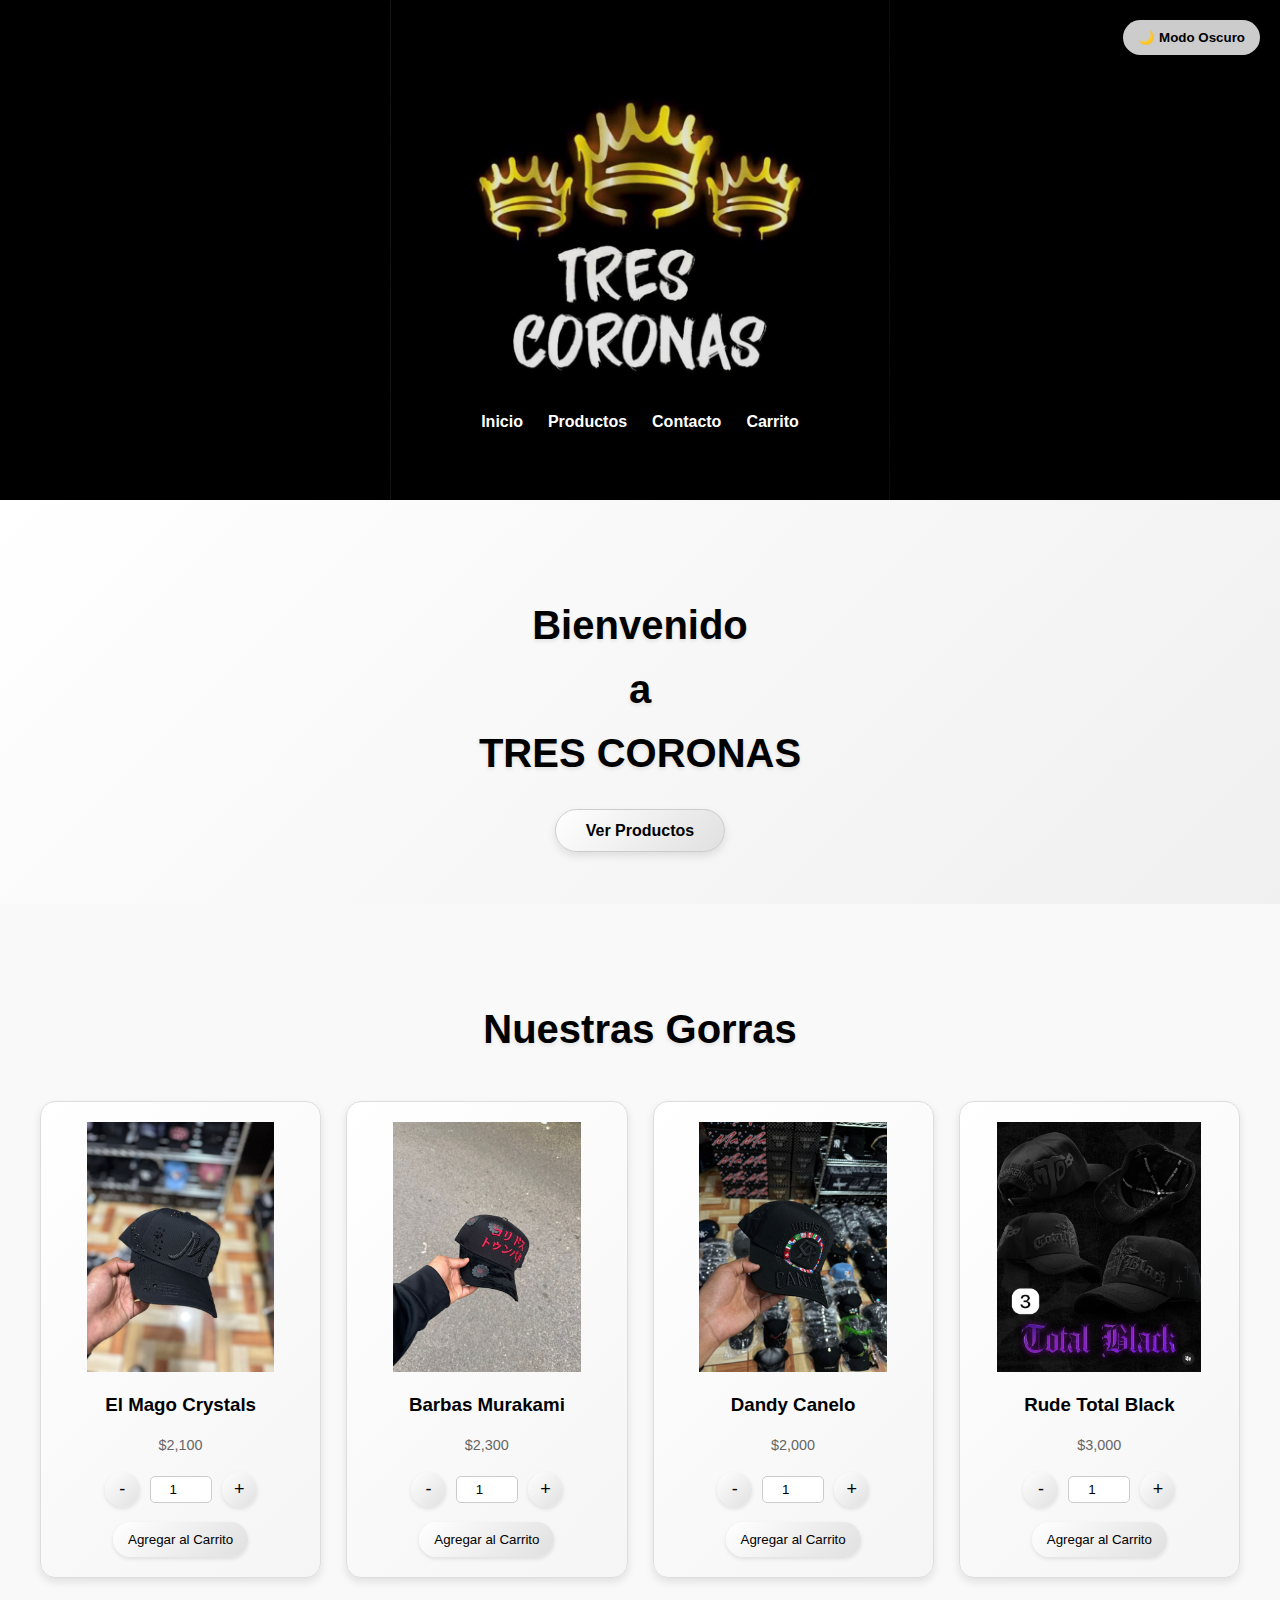
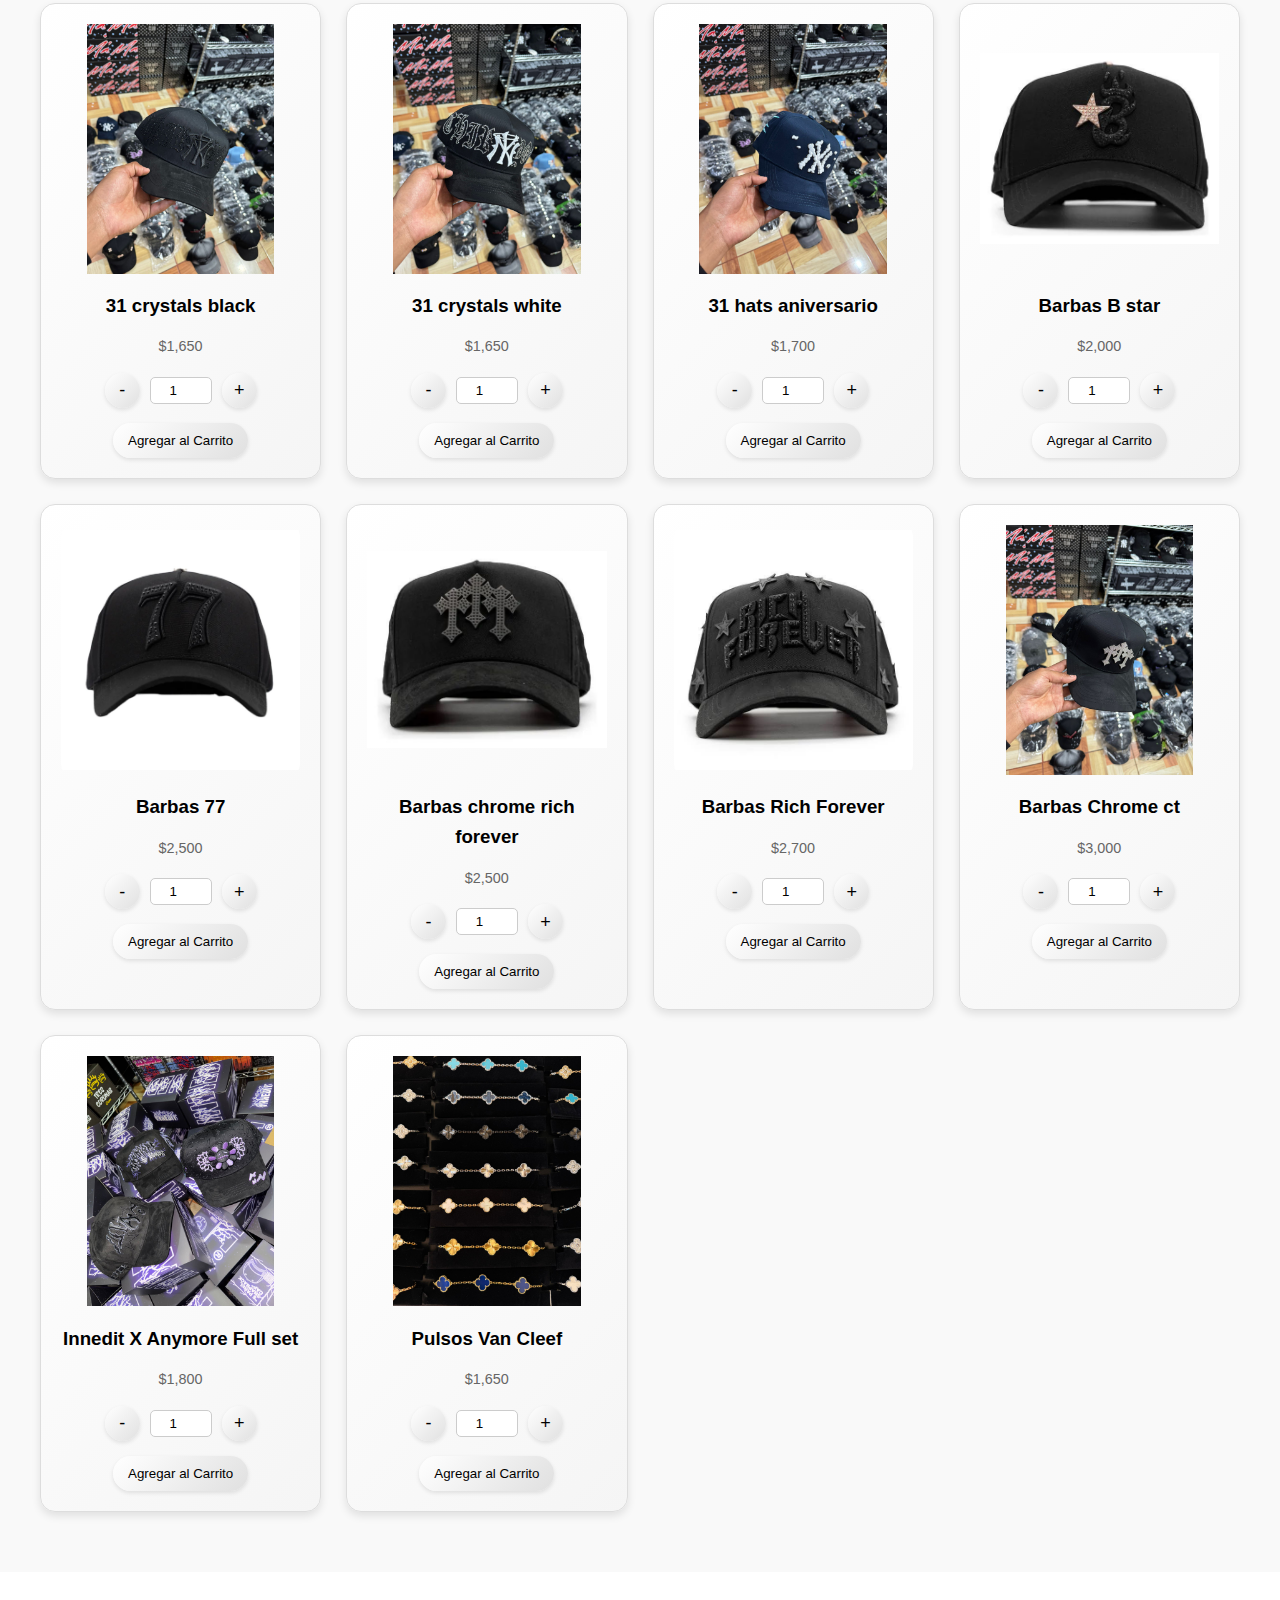
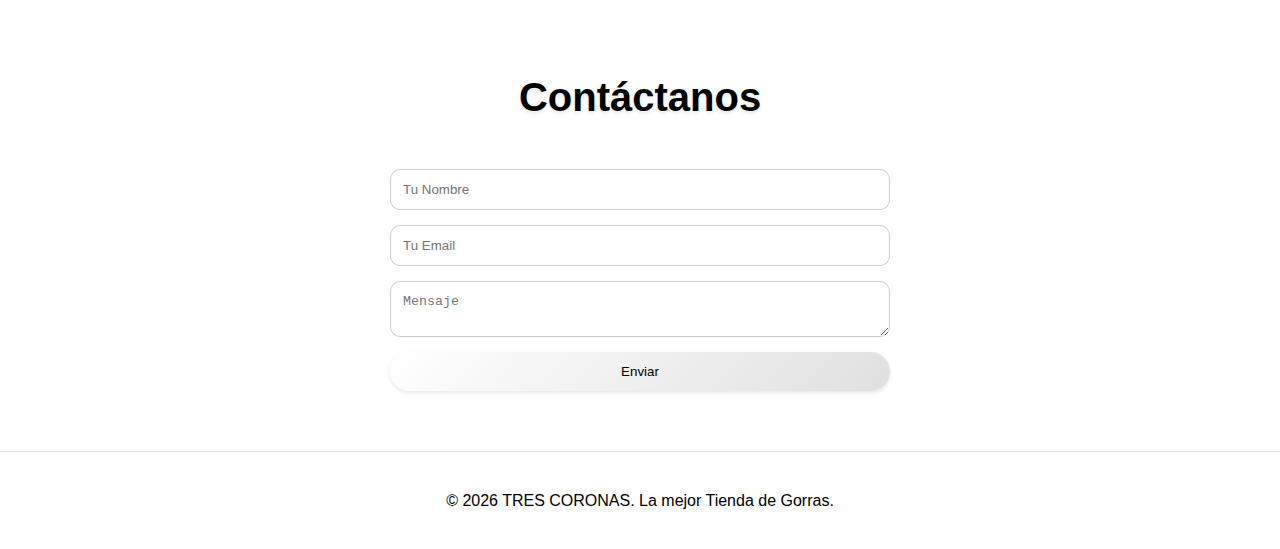
<file: index.html>
<!DOCTYPE html>
<html lang="es">
<head>
    <meta charset="UTF-8">
    <meta name="viewport" content="width=device-width, initial-scale=1.0">
    <title>TRES CORONAS - Tienda de Gorras</title>
    <link rel="stylesheet" href="estilos.css">
    <link href="https://fonts.googleapis.com/css2?family=Oswald:wght@400;700&display=swap" rel="stylesheet">
</head>
<body>

    <!-- HEADER CON IMAGEN -->
    <header class="header-hero">
        <nav class="menu menu-hero">
            <ul>
                <li><a href="#inicio">Inicio</a></li>
                <li><a href="#productos">Productos</a></li>
                <li><a href="#contacto">Contacto</a></li>
                <li><a href="carrito.html">Carrito</a></li>
            </ul>
        </nav>
        <!-- Toggle para cambiar tema -->
        <button id="theme-toggle" class="theme-toggle">🌙 Modo Oscuro</button>
    </header>

    <main>
        <section id="inicio" class="hero">
            <h2>Bienvenido<br>a<br>TRES CORONAS</h2>
            <a href="#productos" class="btn">Ver Productos</a>
        </section>

        <section id="productos" class="productos">
            <h2>Nuestras Gorras</h2>
            <div class="grid">
                <!-- Productos aquí (igual que antes) -->
                <div class="producto" data-nombre="El Mago Crystals" data-precio="2100">
                    <a href="Mago.html" class="ver-producto">
                    <img src="Mago.jpeg" alt="El Mago Crystals">
                    </a>
                    <h3>El Mago Crystals</h3>
                    <p>$2,100</p>
                    <div class="cantidad-selector">
                        <button class="btn-cantidad disminuir">-</button>
                        <input type="number" class="cantidad-input" value="1" min="1">
                        <button class="btn-cantidad aumentar">+</button>
                    </div>
                    <button class="agregar-carrito">Agregar al Carrito</button>
                </div>
                <div class="producto" data-nombre="Barbas Murakami" data-precio="2300">
                    <a href="Murakami.html" class="ver-producto">
                    <img src="Barbas Murakami.jpeg" alt="Barbas Murakami">
                    </a>
                    <h3>Barbas Murakami</h3>
                    <p>$2,300</p>
                    <div class="cantidad-selector">
                        <button class="btn-cantidad disminuir">-</button>
                        <input type="number" class="cantidad-input" value="1" min="1">
                        <button class="btn-cantidad aumentar">+</button>
                    </div>
                    <button class="agregar-carrito">Agregar al Carrito</button>
                </div>
                <div class="producto" data-nombre="Dandy Canelo" data-precio="2000">
                    <a href="Canelo.html" class="ver-producto">
                    <img src="Dandy Canelo.jpeg" alt="Dandy Canelo">
                    </a>
                    <h3>Dandy Canelo</h3>
                    <p>$2,000</p>
                    <div class="cantidad-selector">
                        <button class="btn-cantidad disminuir">-</button>
                        <input type="number" class="cantidad-input" value="1" min="1">
                        <button class="btn-cantidad aumentar">+</button>
                    </div>
                    <button class="agregar-carrito">Agregar al Carrito</button>
                </div>
                <div class="producto" data-nombre="Rude Total Black" data-precio="3000">
                    <a href="Black.html" class="ver-producto">
                    <img src="Rude total black.jpeg" alt="Rude Total Black">
                    </a>
                    <h3>Rude Total Black</h3>
                    <p>$3,000</p>
                    <div class="cantidad-selector">
                        <button class="btn-cantidad disminuir">-</button>
                        <input type="number" class="cantidad-input" value="1" min="1">
                        <button class="btn-cantidad aumentar">+</button>
                    </div>
                    <button class="agregar-carrito">Agregar al Carrito</button>
                </div>
                <div class="producto" data-nombre="31 crystals black" data-precio="1650">
                    <a href="crystals.html" class="ver-producto">
                    <img src="31 crystals black.jpeg" alt="31 crystals black">
                    </a>
                    <h3>31 crystals black</h3>
                    <p>$1,650</p>
                    <div class="cantidad-selector">
                        <button class="btn-cantidad disminuir">-</button>
                        <input type="number" class="cantidad-input" value="1" min="1">
                        <button class="btn-cantidad aumentar">+</button>
                    </div>
                    <button class="agregar-carrito">Agregar al Carrito</button>
                </div>
                <div class="producto" data-nombre="31 crystals white" data-precio="1650">
                    <a href="white.html" class="ver-producto">
                    <img src="31 crystals white.jpeg" alt="31 crystals white">
                    </a>
                    <h3>31 crystals white</h3>
                    <p>$1,650</p>
                    <div class="cantidad-selector">
                        <button class="btn-cantidad disminuir">-</button>
                        <input type="number" class="cantidad-input" value="1" min="1">
                        <button class="btn-cantidad aumentar">+</button>
                    </div>
                    <button class="agregar-carrito">Agregar al Carrito</button>
                </div>
                <div class="producto" data-nombre="31 hats aniversario" data-precio="1700">
                    <a href="aniversario.html" class="ver-producto">
                    <img src="31 hats aniversario.jpeg" alt="31 hats aniversario">
                    </a>
                    <h3>31 hats aniversario</h3>
                    <p>$1,700</p>
                    <div class="cantidad-selector">
                        <button class="btn-cantidad disminuir">-</button>
                        <input type="number" class="cantidad-input" value="1" min="1">
                        <button class="btn-cantidad aumentar">+</button>
                    </div>
                    <button class="agregar-carrito">Agregar al Carrito</button>
                </div>
                <div class="producto" data-nombre="Barbas B star" data-precio="2000">
                    <a href="star.html" class="ver-producto">
                    <img src="Barbas B star.jpeg" alt="Barbas B star">
                    </a>
                    <h3>Barbas B star</h3>
                    <p>$2,000</p>
                    <div class="cantidad-selector">
                        <button class="btn-cantidad disminuir">-</button>
                        <input type="number" class="cantidad-input" value="1" min="1">
                        <button class="btn-cantidad aumentar">+</button>
                    </div>
                    <button class="agregar-carrito">Agregar al Carrito</button>
                </div>
                <div class="producto" data-nombre="Barbas 77" data-precio="2500">
                    <a href="77.html" class="ver-producto">
                    <img src="Barbas 77.jpeg" alt="Barbas 77">
                    </a>
                    <h3>Barbas 77</h3>
                    <p>$2,500</p>
                    <div class="cantidad-selector">
                        <button class="btn-cantidad disminuir">-</button>
                        <input type="number" class="cantidad-input" value="1" min="1">
                        <button class="btn-cantidad aumentar">+</button>
                    </div>
                    <button class="agregar-carrito">Agregar al Carrito</button>
                </div>
                <div class="producto" data-nombre="Barbas chrome rich forever" data-precio="2500">
                    <a href="chrome.html" class="ver-producto">
                    <img src="Barbas chrome rich forever.jpeg" alt="Barbas chrome rich forever">
                    </a>
                    <h3>Barbas chrome rich forever</h3>
                    <p>$2,500</p>
                    <div class="cantidad-selector">
                        <button class="btn-cantidad disminuir">-</button>
                        <input type="number" class="cantidad-input" value="1" min="1">
                        <button class="btn-cantidad aumentar">+</button>
                    </div>
                    <button class="agregar-carrito">Agregar al Carrito</button>
                </div>
                <div class="producto" data-nombre="Barbas Rich Forever" data-precio="2700">
                    <a href="forever.html" class="ver-producto">
                    <img src="Barbas Rich Forever.jpeg" alt="Barbas Rich Forever">
                    </a>
                    <h3>Barbas Rich Forever</h3>
                    <p>$2,700</p>
                    <div class="cantidad-selector">
                        <button class="btn-cantidad disminuir">-</button>
                        <input type="number" class="cantidad-input" value="1" min="1">
                        <button class="btn-cantidad aumentar">+</button>
                    </div>
                    <button class="agregar-carrito">Agregar al Carrito</button>
                </div>
                <div class="producto" data-nombre="Barbas Chrome ct" data-precio="3000">
                    <a href="ct.html" class="ver-producto">
                    <img src="Chrome ct.jpeg" alt="Barbas Chrome ct">
                    </a>
                    <h3>Barbas Chrome ct</h3>
                    <p>$3,000</p>
                    <div class="cantidad-selector">
                        <button class="btn-cantidad disminuir">-</button>
                        <input type="number" class="cantidad-input" value="1" min="1">
                        <button class="btn-cantidad aumentar">+</button>
                    </div>
                    <button class="agregar-carrito">Agregar al Carrito</button>
                </div>
                <div class="producto" data-nombre="Innedit X Anymore" data-precio="1800">
                    <a href="anymore.html" class="ver-producto">
                    <img src="Innedit X Anymore.jpeg" alt="Innedit X Anymore">
                    </a>
                    <h3>Innedit X Anymore Full set</h3>
                    <p>$1,800</p>
                    <div class="cantidad-selector">
                        <button class="btn-cantidad disminuir">-</button>
                        <input type="number" class="cantidad-input" value="1" min="1">
                        <button class="btn-cantidad aumentar">+</button>
                    </div>
                    <button class="agregar-carrito">Agregar al Carrito</button>
                </div>
                <div class="producto" data-nombre="Pulsos Van cleef" data-precio="1650">
                    <a href="cleef.html" class="ver-producto">
                    <img src="Pulsos Van cleef.jpeg" alt="Pulsos Van cleef">
                    </a>
                    <h3>Pulsos Van Cleef</h3>
                    <p>$1,650</p>
                    <div class="cantidad-selector">
                        <button class="btn-cantidad disminuir">-</button>
                        <input type="number" class="cantidad-input" value="1" min="1">
                        <button class="btn-cantidad aumentar">+</button>
                    </div>
                    <button class="agregar-carrito">Agregar al Carrito</button>
                </div>
            </div>
        </section>

        <section id="contacto" class="contacto">
            <h2>Contáctanos</h2>
            <form>
                <input type="text" placeholder="Tu Nombre" required>
                <input type="email" placeholder="Tu Email" required>
                <textarea placeholder="Mensaje"></textarea>
                <button type="submit">Enviar</button>
            </form>
        </section>
    </main>

    <footer>
        <p>&copy; 2026 TRES CORONAS. La mejor Tienda de Gorras.</p>
    </footer>

    <script>
let carrito = [];

// CARGAR CARRITO Y TEMA GUARDADO
window.addEventListener("load", () => {
    const guardado = localStorage.getItem("carrito");
    if (guardado) carrito = JSON.parse(guardado);
    
    // Cargar tema guardado
    const savedTheme = localStorage.getItem('theme');
    if (savedTheme === 'dark') {
        document.body.classList.add('dark-theme');
        document.getElementById('theme-toggle').textContent = '☀️ Modo Claro';
    }
});

// FUNCIONES PARA MANEJAR CANTIDAD
function disminuirCantidad(e) {
    const input = e.target.parentElement.querySelector('.cantidad-input');
    let cantidad = parseInt(input.value);
    if (cantidad > 1) {
        input.value = cantidad - 1;
    }
}

function aumentarCantidad(e) {
    const input = e.target.parentElement.querySelector('.cantidad-input');
    let cantidad = parseInt(input.value);
    input.value = cantidad + 1;
}

// AGREGAR AL CARRITO
function agregarAlCarrito(e) {
    const producto = e.target.parentElement;
    const nombre = producto.dataset.nombre;
    const precio = parseFloat(producto.dataset.precio);
    const imagen = producto.querySelector("img").src;
    const cantidad = parseInt(producto.querySelector('.cantidad-input').value);
    
    // Agregar al carrito
    const existe = carrito.find(item => item.nombre === nombre);
    if (existe) {
        existe.cantidad += cantidad;
    } else {
        carrito.push({ nombre, precio, imagen, cantidad });
    }
    
    localStorage.setItem("carrito", JSON.stringify(carrito));
    alert(`Producto agregado al carrito: ${cantidad} unidad(es) 🛒`);
}

document.querySelectorAll(".agregar-carrito").forEach(btn => btn.addEventListener("click", agregarAlCarrito));

// Event listeners para botones de cantidad
document.querySelectorAll('.disminuir').forEach(btn => btn.addEventListener('click', disminuirCantidad));
document.querySelectorAll('.aumentar').forEach(btn => btn.addEventListener('click', aumentarCantidad));

// Toggle de tema
document.getElementById('theme-toggle').addEventListener('click', () => {
    document.body.classList.toggle('dark-theme');
    const isDark = document.body.classList.contains('dark-theme');
    document.getElementById('theme-toggle').textContent = isDark ? '☀️ Modo Claro' : '🌙 Modo Oscuro';
    localStorage.setItem('theme', isDark ? 'dark' : 'light');
});
</script>

<script>
document.querySelectorAll(".ver-producto").forEach(link => {
    link.addEventListener("click", e => {
        const producto = e.target.closest(".producto");

        const data = {
            nombre: producto.dataset.nombre,
            precio: producto.dataset.precio,
            imagen: producto.querySelector("img").src
        };

        localStorage.setItem("productoSeleccionado", JSON.stringify(data));
    });
});
</script>

</body>
</html>
</file>
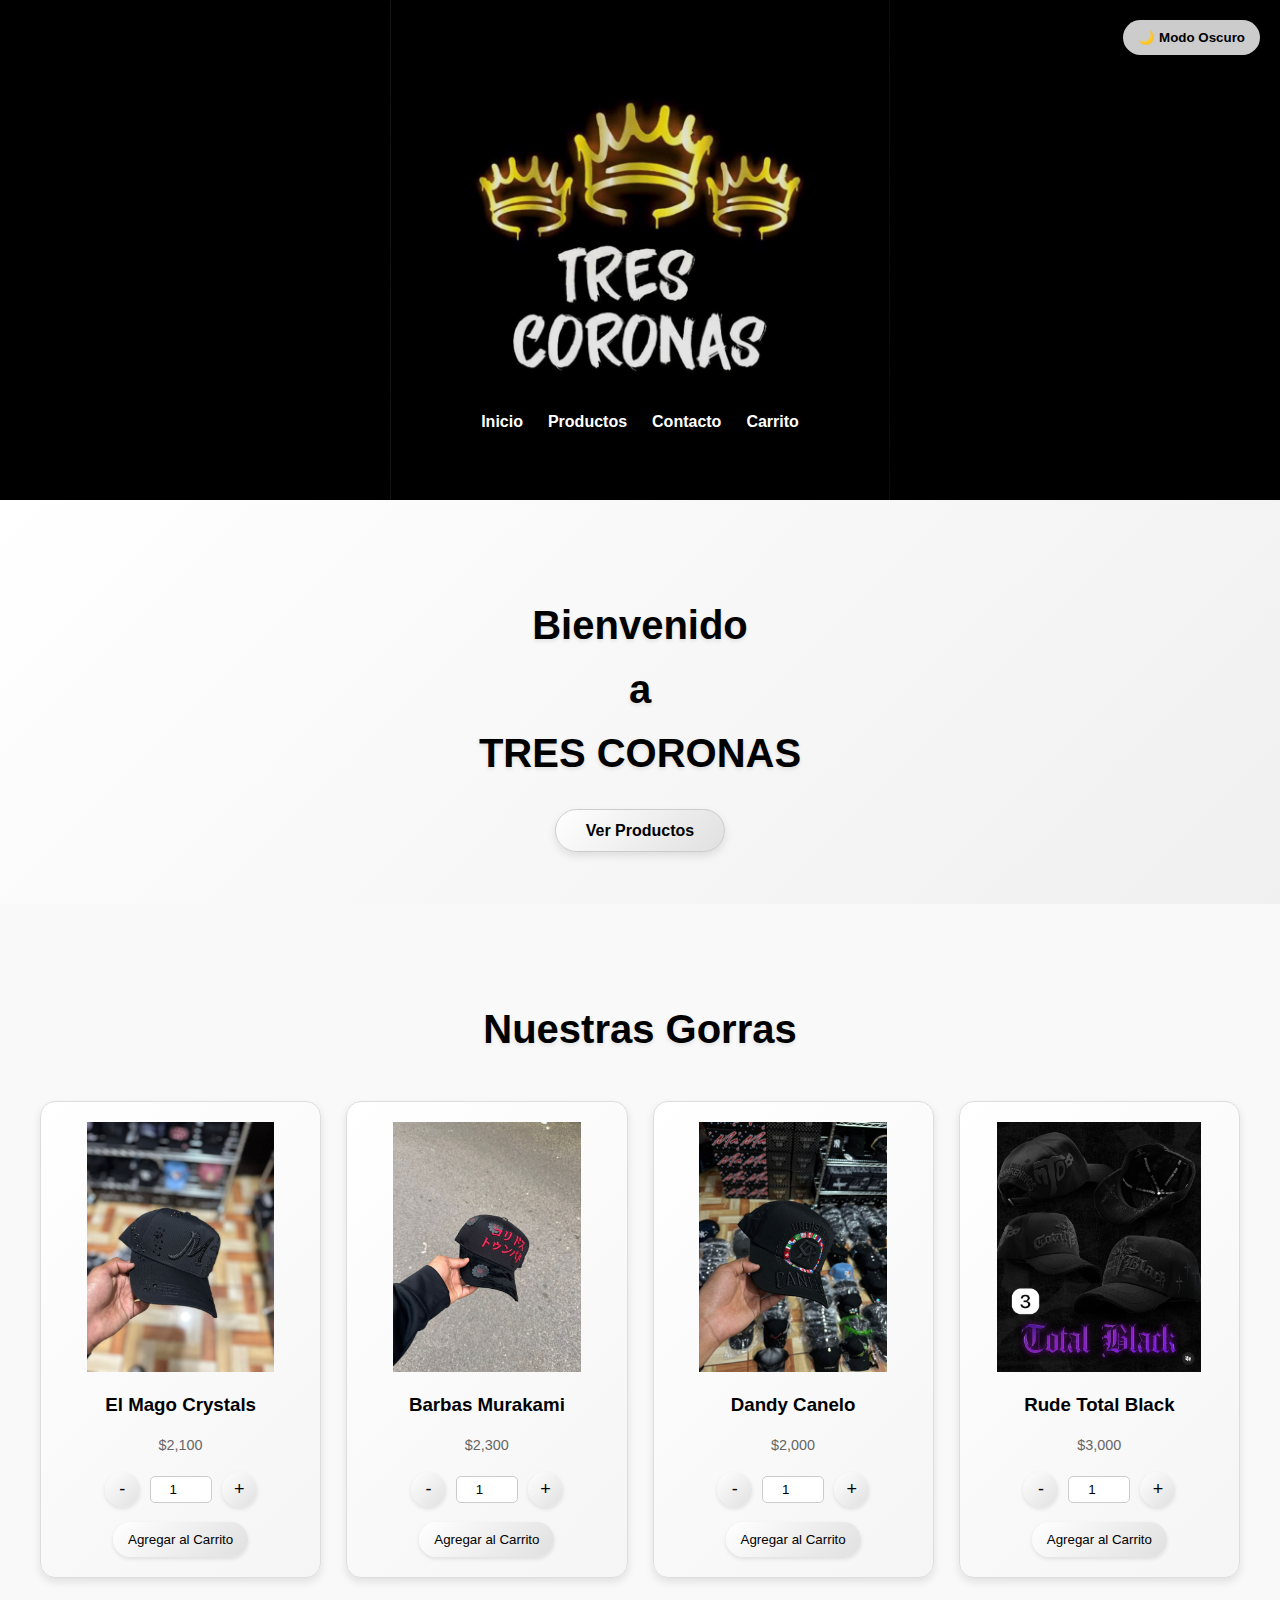
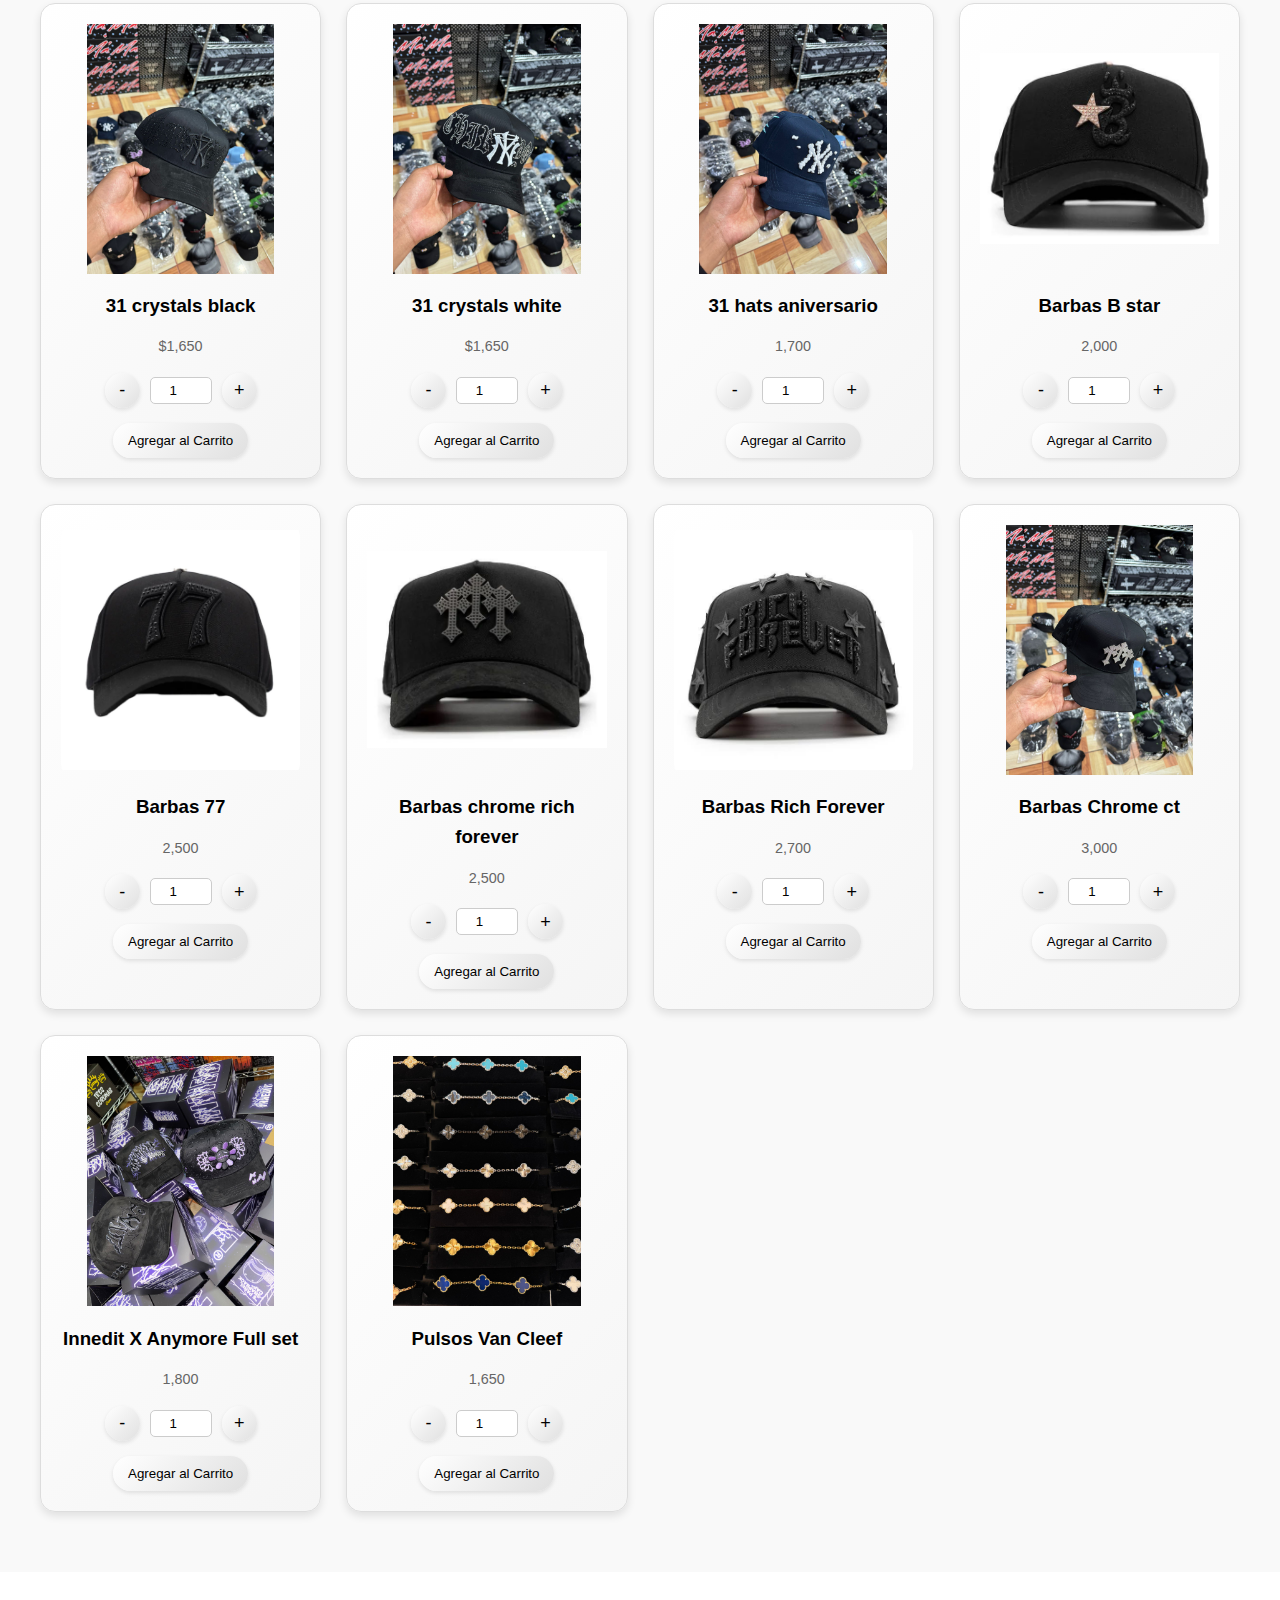
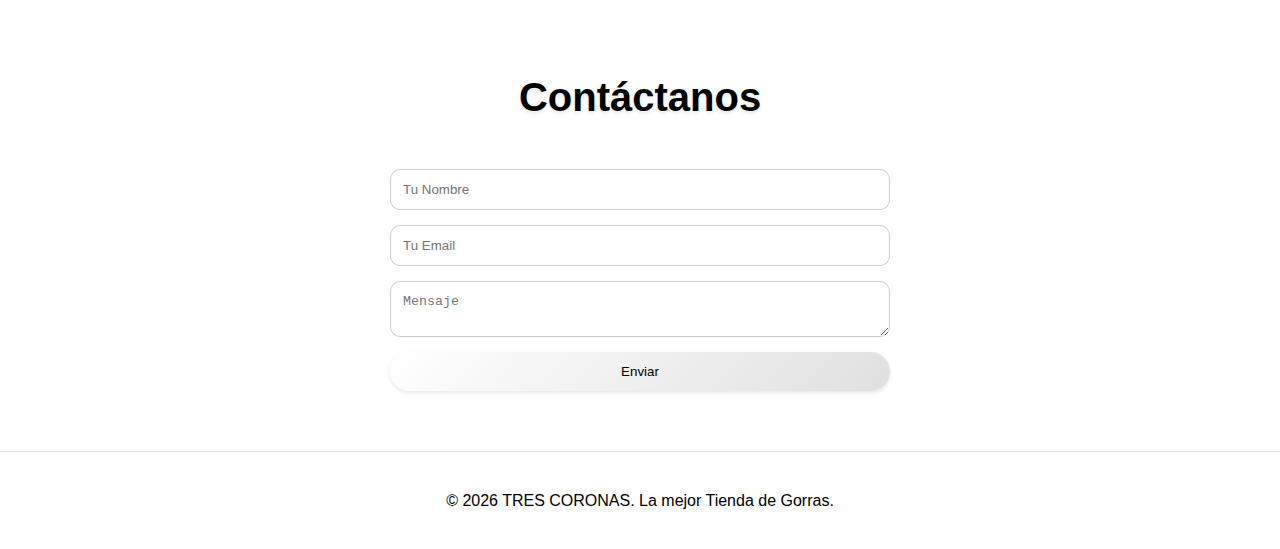
<file: Intento de venta/index.html>
<!DOCTYPE html>
<html lang="es">
<head>
    <meta charset="UTF-8">
    <meta name="viewport" content="width=device-width, initial-scale=1.0">
    <title>TRES CORONAS - Tienda de Gorras</title>
    <link rel="stylesheet" href="estilos.css">
    <link href="https://fonts.googleapis.com/css2?family=Oswald:wght@400;700&display=swap" rel="stylesheet">
</head>
<body>

    <!-- HEADER CON IMAGEN -->
    <header class="header-hero">
        <nav class="menu menu-hero">
            <ul>
                <li><a href="#inicio">Inicio</a></li>
                <li><a href="#productos">Productos</a></li>
                <li><a href="#contacto">Contacto</a></li>
                <li><a href="carrito.html">Carrito</a></li>
            </ul>
        </nav>
        <!-- Toggle para cambiar tema -->
        <button id="theme-toggle" class="theme-toggle">🌙 Modo Oscuro</button>
    </header>

    <main>
        <section id="inicio" class="hero">
            <h2>Bienvenido<br>a<br>TRES CORONAS</h2>
            <a href="#productos" class="btn">Ver Productos</a>
        </section>

        <section id="productos" class="productos">
            <h2>Nuestras Gorras</h2>
            <div class="grid">
                <!-- Productos aquí (igual que antes) -->
                <div class="producto" data-nombre="El Mago Crystals" data-precio="2100">
                    <a href="Mago.html" class="ver-producto">
                    <img src="Mago.jpeg" alt="El Mago Crystals">
                    </a>
                    <h3>El Mago Crystals</h3>
                    <p>$2,100</p>
                    <div class="cantidad-selector">
                        <button class="btn-cantidad disminuir">-</button>
                        <input type="number" class="cantidad-input" value="1" min="1">
                        <button class="btn-cantidad aumentar">+</button>
                    </div>
                    <button class="agregar-carrito">Agregar al Carrito</button>
                </div>
                <div class="producto" data-nombre="Barbas Murakami" data-precio="2300">
                    <a href="Murakami.html" class="ver-producto">
                    <img src="Barbas Murakami.jpeg" alt="Barbas Murakami">
                    </a>
                    <h3>Barbas Murakami</h3>
                    <p>$2,300</p>
                    <div class="cantidad-selector">
                        <button class="btn-cantidad disminuir">-</button>
                        <input type="number" class="cantidad-input" value="1" min="1">
                        <button class="btn-cantidad aumentar">+</button>
                    </div>
                    <button class="agregar-carrito">Agregar al Carrito</button>
                </div>
                <div class="producto" data-nombre="Dandy Canelo" data-precio="2000">
                    <a href="Canelo.html" class="ver-producto">
                    <img src="Dandy Canelo.jpeg" alt="Dandy Canelo">
                    </a>
                    <h3>Dandy Canelo</h3>
                    <p>$2,000</p>
                    <div class="cantidad-selector">
                        <button class="btn-cantidad disminuir">-</button>
                        <input type="number" class="cantidad-input" value="1" min="1">
                        <button class="btn-cantidad aumentar">+</button>
                    </div>
                    <button class="agregar-carrito">Agregar al Carrito</button>
                </div>
                <div class="producto" data-nombre="Rude Total Black" data-precio="3000">
                    <a href="Black.html" class="ver-producto">
                    <img src="Rude total black.jpeg" alt="Rude Total Black">
                    </a>
                    <h3>Rude Total Black</h3>
                    <p>$3,000</p>
                    <div class="cantidad-selector">
                        <button class="btn-cantidad disminuir">-</button>
                        <input type="number" class="cantidad-input" value="1" min="1">
                        <button class="btn-cantidad aumentar">+</button>
                    </div>
                    <button class="agregar-carrito">Agregar al Carrito</button>
                </div>
                <div class="producto" data-nombre="31 crystals black" data-precio="1650">
                    <a href="crystals.html" class="ver-producto">
                    <img src="31 crystals black.jpeg" alt="31 crystals black">
                    </a>
                    <h3>31 crystals black</h3>
                    <p>$1,650</p>
                    <div class="cantidad-selector">
                        <button class="btn-cantidad disminuir">-</button>
                        <input type="number" class="cantidad-input" value="1" min="1">
                        <button class="btn-cantidad aumentar">+</button>
                    </div>
                    <button class="agregar-carrito">Agregar al Carrito</button>
                </div>
                <div class="producto" data-nombre="31 crystals white" data-precio="1650">
                    <a href="white.html" class="ver-producto">
                    <img src="31 crystals white.jpeg" alt="31 crystals white">
                    </a>
                    <h3>31 crystals white</h3>
                    <p>$1,650</p>
                    <div class="cantidad-selector">
                        <button class="btn-cantidad disminuir">-</button>
                        <input type="number" class="cantidad-input" value="1" min="1">
                        <button class="btn-cantidad aumentar">+</button>
                    </div>
                    <button class="agregar-carrito">Agregar al Carrito</button>
                </div>
                <div class="producto" data-nombre="31 hats aniversario" data-precio="1700">
                    <a href="aniversario.html" class="ver-producto">
                    <img src="31 hats aniversario.jpeg" alt="31 hats aniversario">
                    </a>
                    <h3>31 hats aniversario</h3>
                    <p>1,700</p>
                    <div class="cantidad-selector">
                        <button class="btn-cantidad disminuir">-</button>
                        <input type="number" class="cantidad-input" value="1" min="1">
                        <button class="btn-cantidad aumentar">+</button>
                    </div>
                    <button class="agregar-carrito">Agregar al Carrito</button>
                </div>
                <div class="producto" data-nombre="Barbas B star" data-precio="2000">
                    <a href="star.html" class="ver-producto">
                    <img src="Barbas B star.jpeg" alt="Barbas B star">
                    </a>
                    <h3>Barbas B star</h3>
                    <p>2,000</p>
                    <div class="cantidad-selector">
                        <button class="btn-cantidad disminuir">-</button>
                        <input type="number" class="cantidad-input" value="1" min="1">
                        <button class="btn-cantidad aumentar">+</button>
                    </div>
                    <button class="agregar-carrito">Agregar al Carrito</button>
                </div>
                <div class="producto" data-nombre="Barbas 77" data-precio="2500">
                    <a href="77.html" class="ver-producto">
                    <img src="Barbas 77.jpeg" alt="Barbas 77">
                    </a>
                    <h3>Barbas 77</h3>
                    <p>2,500</p>
                    <div class="cantidad-selector">
                        <button class="btn-cantidad disminuir">-</button>
                        <input type="number" class="cantidad-input" value="1" min="1">
                        <button class="btn-cantidad aumentar">+</button>
                    </div>
                    <button class="agregar-carrito">Agregar al Carrito</button>
                </div>
                <div class="producto" data-nombre="Barbas chrome rich forever" data-precio="2500">
                    <a href="chrome.html" class="ver-producto">
                    <img src="Barbas chrome rich forever.jpeg" alt="Barbas chrome rich forever">
                    </a>
                    <h3>Barbas chrome rich forever</h3>
                    <p>2,500</p>
                    <div class="cantidad-selector">
                        <button class="btn-cantidad disminuir">-</button>
                        <input type="number" class="cantidad-input" value="1" min="1">
                        <button class="btn-cantidad aumentar">+</button>
                    </div>
                    <button class="agregar-carrito">Agregar al Carrito</button>
                </div>
                <div class="producto" data-nombre="Barbas Rich Forever" data-precio="2700">
                    <a href="forever.html" class="ver-producto">
                    <img src="Barbas Rich Forever.jpeg" alt="Barbas Rich Forever">
                    </a>
                    <h3>Barbas Rich Forever</h3>
                    <p>2,700</p>
                    <div class="cantidad-selector">
                        <button class="btn-cantidad disminuir">-</button>
                        <input type="number" class="cantidad-input" value="1" min="1">
                        <button class="btn-cantidad aumentar">+</button>
                    </div>
                    <button class="agregar-carrito">Agregar al Carrito</button>
                </div>
                <div class="producto" data-nombre="Barbas Chrome ct" data-precio="3000">
                    <a href="ct.html" class="ver-producto">
                    <img src="Chrome ct.jpeg" alt="Barbas Chrome ct">
                    </a>
                    <h3>Barbas Chrome ct</h3>
                    <p>3,000</p>
                    <div class="cantidad-selector">
                        <button class="btn-cantidad disminuir">-</button>
                        <input type="number" class="cantidad-input" value="1" min="1">
                        <button class="btn-cantidad aumentar">+</button>
                    </div>
                    <button class="agregar-carrito">Agregar al Carrito</button>
                </div>
                <div class="producto" data-nombre="Innedit X Anymore" data-precio="1800">
                    <a href="anymore.html" class="ver-producto">
                    <img src="Innedit X Anymore.jpeg" alt="Innedit X Anymore">
                    </a>
                    <h3>Innedit X Anymore Full set</h3>
                    <p>1,800</p>
                    <div class="cantidad-selector">
                        <button class="btn-cantidad disminuir">-</button>
                        <input type="number" class="cantidad-input" value="1" min="1">
                        <button class="btn-cantidad aumentar">+</button>
                    </div>
                    <button class="agregar-carrito">Agregar al Carrito</button>
                </div>
                <div class="producto" data-nombre="Pulsos Van cleef" data-precio="1650">
                    <a href="cleef.html" class="ver-producto">
                    <img src="Pulsos Van cleef.jpeg" alt="Pulsos Van cleef">
                    </a>
                    <h3>Pulsos Van Cleef</h3>
                    <p>1,650</p>
                    <div class="cantidad-selector">
                        <button class="btn-cantidad disminuir">-</button>
                        <input type="number" class="cantidad-input" value="1" min="1">
                        <button class="btn-cantidad aumentar">+</button>
                    </div>
                    <button class="agregar-carrito">Agregar al Carrito</button>
                </div>
            </div>
        </section>

        <section id="contacto" class="contacto">
            <h2>Contáctanos</h2>
            <form>
                <input type="text" placeholder="Tu Nombre" required>
                <input type="email" placeholder="Tu Email" required>
                <textarea placeholder="Mensaje"></textarea>
                <button type="submit">Enviar</button>
            </form>
        </section>
    </main>

    <footer>
        <p>&copy; 2026 TRES CORONAS. La mejor Tienda de Gorras.</p>
    </footer>

    <script>
let carrito = [];

// CARGAR CARRITO Y TEMA GUARDADO
window.addEventListener("load", () => {
    const guardado = localStorage.getItem("carrito");
    if (guardado) carrito = JSON.parse(guardado);
    
    // Cargar tema guardado
    const savedTheme = localStorage.getItem('theme');
    if (savedTheme === 'dark') {
        document.body.classList.add('dark-theme');
        document.getElementById('theme-toggle').textContent = '☀️ Modo Claro';
    }
});

// FUNCIONES PARA MANEJAR CANTIDAD
function disminuirCantidad(e) {
    const input = e.target.parentElement.querySelector('.cantidad-input');
    let cantidad = parseInt(input.value);
    if (cantidad > 1) {
        input.value = cantidad - 1;
    }
}

function aumentarCantidad(e) {
    const input = e.target.parentElement.querySelector('.cantidad-input');
    let cantidad = parseInt(input.value);
    input.value = cantidad + 1;
}

// AGREGAR AL CARRITO
function agregarAlCarrito(e) {
    const producto = e.target.parentElement;
    const nombre = producto.dataset.nombre;
    const precio = parseFloat(producto.dataset.precio);
    const imagen = producto.querySelector("img").src;
    const cantidad = parseInt(producto.querySelector('.cantidad-input').value);
    
    // Agregar al carrito
    const existe = carrito.find(item => item.nombre === nombre);
    if (existe) {
        existe.cantidad += cantidad;
    } else {
        carrito.push({ nombre, precio, imagen, cantidad });
    }
    
    localStorage.setItem("carrito", JSON.stringify(carrito));
    alert(`Producto agregado al carrito: ${cantidad} unidad(es) 🛒`);
}

document.querySelectorAll(".agregar-carrito").forEach(btn => btn.addEventListener("click", agregarAlCarrito));

// Event listeners para botones de cantidad
document.querySelectorAll('.disminuir').forEach(btn => btn.addEventListener('click', disminuirCantidad));
document.querySelectorAll('.aumentar').forEach(btn => btn.addEventListener('click', aumentarCantidad));

// Toggle de tema
document.getElementById('theme-toggle').addEventListener('click', () => {
    document.body.classList.toggle('dark-theme');
    const isDark = document.body.classList.contains('dark-theme');
    document.getElementById('theme-toggle').textContent = isDark ? '☀️ Modo Claro' : '🌙 Modo Oscuro';
    localStorage.setItem('theme', isDark ? 'dark' : 'light');
});
</script>

<script>
document.querySelectorAll(".ver-producto").forEach(link => {
    link.addEventListener("click", e => {
        const producto = e.target.closest(".producto");

        const data = {
            nombre: producto.dataset.nombre,
            precio: producto.dataset.precio,
            imagen: producto.querySelector("img").src
        };

        localStorage.setItem("productoSeleccionado", JSON.stringify(data));
    });
});
</script>

</body>
</html>
</file>
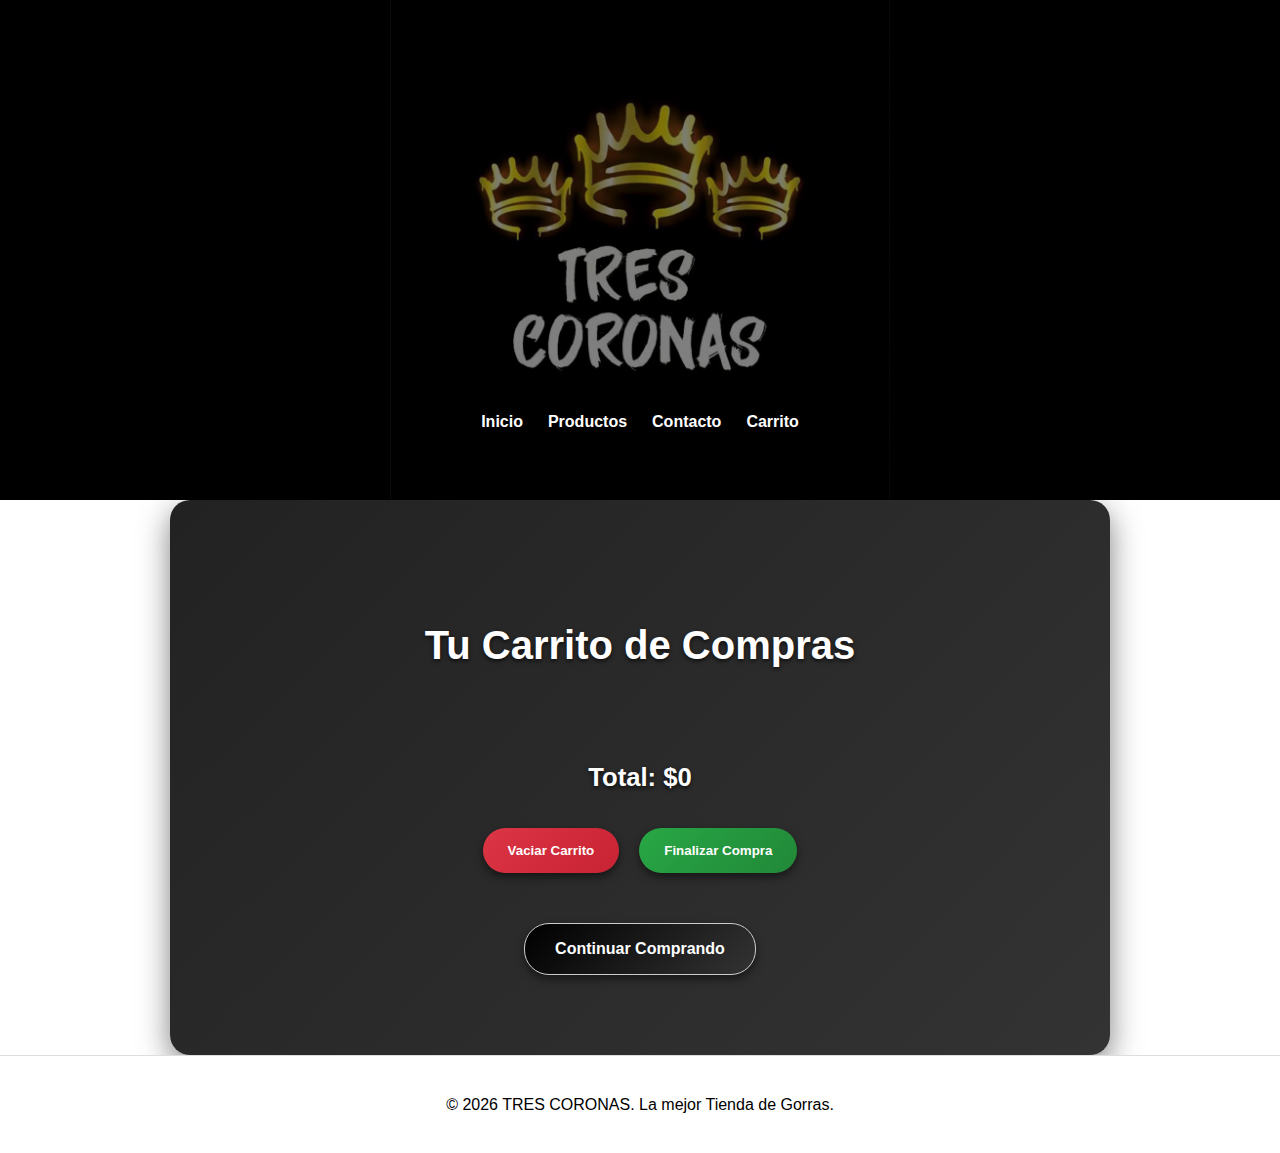
<file: carrito.html>
<!DOCTYPE html>
<html lang="es">
<head>
    <meta charset="UTF-8">
    <meta name="viewport" content="width=device-width, initial-scale=1.0">
    <title>Carrito - TRES CORONAS</title>

    <link rel="stylesheet" href="estilos.css">
    <link rel="stylesheet" href="carrito.css">

    <link href="https://fonts.googleapis.com/css2?family=Oswald:wght@400;700&display=swap" rel="stylesheet">
</head>
<body>

<header class="header-hero">
    <nav class="menu menu-hero">
        <ul>
            <li><a href="index.html">Inicio</a></li>
            <li><a href="index.html#productos">Productos</a></li>
            <li><a href="index.html#contacto">Contacto</a></li>
            <li><a href="carrito.html">Carrito</a></li>
        </ul>
    </nav>
</header>

<main>
<section class="carrito-pagina">
    <h2>Tu Carrito de Compras</h2>

    <ul id="lista-carrito"></ul>
    <p id="total-carrito">Total: $0</p>

    <div class="carrito-botones">
        <button id="vaciar-carrito">Vaciar Carrito</button>
        <button id="finalizar-compra">Finalizar Compra</button>
    </div>

    <!-- MODAL COMPRA -->
    <div id="modal-compra" class="modal-compra" style="display:none;">
        <div class="modal-contenido">
            <span class="cerrar-modal">&times;</span>

            <form id="form-compra" class="form-compra">
                <h3>Datos de Envío</h3>

                <input type="text" id="nombre" placeholder="Nombre completo" required>
                <input type="text" id="direccion" placeholder="Calle y número" required>
                <input type="text" id="colonia" placeholder="Colonia" required>
                <input type="text" id="ciudad" placeholder="Ciudad" required>
                <input type="text" id="cp" placeholder="Código Postal" required>

                <h3>Forma de Pago</h3>
                <select id="pago" required>
                    <option value="">Selecciona una opción</option>
                    <option value="tarjeta">Tarjeta</option>
                    <option value="transferencia">Transferencia</option>
                    <option value="efectivo">Pago contra entrega</option>
                </select>

                <button type="submit">Confirmar Pedido</button>
            </form>
        </div>
    </div>

    <a href="index.html" class="btn continuar">Continuar Comprando</a>
</section>
</main>

<footer>
    <p>&copy; 2026 TRES CORONAS. La mejor Tienda de Gorras.</p>
</footer>

<script>
let carrito = [];

window.addEventListener('load', () => {
    // Cargar tema guardado
    const savedTheme = localStorage.getItem('theme');
    if (savedTheme === 'dark') {
        document.body.classList.add('dark-theme');
    }

    // Cargar carrito guardado
    const carritoGuardado = localStorage.getItem('carrito');
    if (carritoGuardado) {
        carrito = JSON.parse(carritoGuardado);
        actualizarCarrito();
    }
});

function actualizarCarrito() {
    const listaCarrito = document.getElementById('lista-carrito');
    listaCarrito.innerHTML = '';
    let total = 0;

    carrito.forEach((item, index) => {
        const li = document.createElement('li');
        li.classList.add('carrito-item');

        li.innerHTML = `
            <div class="item-imagen">
                <img src="${item.imagen}" alt="${item.nombre}">
            </div>
            <div class="item-detalles">
                <span class="nombre">${item.nombre}</span>
                <div class="cantidad-control">
                    <button class="btn-cantidad disminuir" data-index="${index}">-</button>
                    <span class="cantidad">x${item.cantidad}</span>
                    <button class="btn-cantidad aumentar" data-index="${index}">+</button>
                </div>
                <span class="precio">$${item.precio * item.cantidad}</span>
            </div>
        `;

        listaCarrito.appendChild(li);
        total += item.precio * item.cantidad;
    });

    document.getElementById('total-carrito').textContent = `Total: $${total}`;

    // Agregar event listeners a los botones de cantidad
    document.querySelectorAll('.disminuir').forEach(btn => {
        btn.addEventListener('click', disminuirCantidad);
    });
    document.querySelectorAll('.aumentar').forEach(btn => {
        btn.addEventListener('click', aumentarCantidad);
    });
}

function disminuirCantidad(e) {
    const index = e.target.dataset.index;
    if (carrito[index].cantidad > 1) {
        carrito[index].cantidad--;
        localStorage.setItem('carrito', JSON.stringify(carrito));
        actualizarCarrito();
    } else {
        // Si cantidad es 1, eliminar el item
        carrito.splice(index, 1);
        localStorage.setItem('carrito', JSON.stringify(carrito));
        actualizarCarrito();
    }
}

function aumentarCantidad(e) {
    const index = e.target.dataset.index;
    carrito[index].cantidad++;
    localStorage.setItem('carrito', JSON.stringify(carrito));
    actualizarCarrito();
}

document.getElementById('vaciar-carrito').addEventListener('click', () => {
    carrito = [];
    localStorage.removeItem('carrito');
    actualizarCarrito();
});

document.getElementById('finalizar-compra').addEventListener('click', () => {
    if (carrito.length === 0) {
        alert('Tu carrito está vacío.');
        return;
    }
    document.getElementById('modal-compra').style.display = 'block';
    document.body.style.overflow = 'hidden';
});

document.querySelector('.cerrar-modal').addEventListener('click', () => {
    document.getElementById('modal-compra').style.display = 'none';
    document.body.style.overflow = 'auto';
});

document.getElementById('form-compra').addEventListener('submit', function(e) {
    e.preventDefault();

    const nombre = document.getElementById('nombre').value;
    const direccion = document.getElementById('direccion').value;
    const colonia = document.getElementById('colonia').value;
    const ciudad = document.getElementById('ciudad').value;
    const cp = document.getElementById('cp').value;
    const pago = document.getElementById('pago').value;

    let mensaje = `🧢 *PEDIDO TRES CORONAS*%0A%0A`;
    carrito.forEach(item => {
        mensaje += `• ${item.nombre} x${item.cantidad} - $${item.precio * item.cantidad}%0A`;
    });

    let total = carrito.reduce((sum, item) => sum + item.precio * item.cantidad, 0);

    mensaje += `%0A💰 *Total:* $${total}%0A`;
    mensaje += `%0A📦 *Envío:*%0A`;
    mensaje += `${nombre}%0A${direccion}%0A${colonia}, ${ciudad}%0ACP: ${cp}%0A`;
    mensaje += `%0A💳 *Pago:* ${pago}`;

    const telefono = "5214493633144"; // CAMBIA ESTE NÚMERO
    const url = `https://wa.me/${telefono}?text=${mensaje}`;

    window.open(url, '_blank');

    carrito = [];
    localStorage.removeItem('carrito');
    actualizarCarrito();
    this.reset();

    document.getElementById('modal-compra').style.display = 'none';
    document.body.style.overflow = 'auto';
});


</script>
</body>
</html>
</file>
<file: estilos.css>
/* Tema Claro (por defecto) */
body {
    margin: 0;
    font-family: 'Montserrat', sans-serif;
    background: #ffffff; /* Blanco limpio */
    color: #000; /* Texto negro */
    line-height: 1.6;
    transition: background 0.3s ease, color 0.3s ease; /* Transición suave */
}

/* HEADER HERO */
.header-hero {
    width: 100%;
    height: 500px;
    background-image: url("LOGO.jpeg");
    background-size: contain;      /* no se corta nada */
    background-repeat: no-repeat;
    background-position: center;
    background-color: #000;        /* bordes negros */
    position: relative;
}





.header-hero::after {
    content: "";
    position: absolute;
    inset: 0;
    background: rgba(0, 0, 0, 0.1); /* Cambiado a negro sutil para oscurecer ligeramente el logo en blanco y mejorar contraste */
    z-index: 1;
    pointer-events: none;
}

/* MENU SOBRE IMAGEN */
.menu-hero {
    position: absolute;
    bottom: 50px;
    left: 50%;
    transform: translateX(-50%);
    z-index: 2;
}

.menu ul {
    list-style: none;
    display: flex;
    gap: 25px;
    padding: 0 0 15px 0;
    margin: 0;
}

.menu a {
    color: #fff; /* Negro para claro */
    text-decoration: none;
    font-weight: 700;
    position: relative;
    padding-bottom: 6px;
    transition: color 0.3s ease;
}

.menu a:hover {
    color: #555; /* Gris oscuro al hover */
}

.menu a::after {
    content: "";
    position: absolute;
    left: 0;
    bottom: 0;
    width: 0%;
    height: 2px;
    background: #fff;
    transition: width 0.3s ease;
}

.menu a:hover::after {
    width: 100%;
}

/* HERO TEXTO */
.hero {
    text-align: center;
    padding: 60px 20px;
    background: linear-gradient(135deg, #fff 0%, #f0f0f0 100%); /* Gradiente blanco sutil */
}

.hero h2 {
    font-size: 2.5rem;
    color: #000;
    text-shadow: 0 2px 4px rgba(0, 0, 0, 0.1);
}

/* BOTÓN */
.btn {
    background: linear-gradient(135deg, #fff 0%, #e0e0e0 100%);
    color: #000;
    padding: 12px 30px;
    border-radius: 25px;
    text-decoration: none;
    font-weight: bold;
    border: 1px solid #ccc;
    transition: all 0.3s ease;
    box-shadow: 0 4px 8px rgba(0, 0, 0, 0.1);
}

.btn:hover {
    background: linear-gradient(135deg, #e0e0e0 0%, #fff 100%);
    transform: translateY(-2px);
    box-shadow: 0 6px 12px rgba(0, 0, 0, 0.2);
}

/* PRODUCTOS */
.productos {
    text-align: center;
    padding: 60px 20px;
    background: #f9f9f9; /* Gris muy claro */
}

.productos h2 {
    color: #000;
    font-size: 2.5rem;
    margin-bottom: 40px;
    text-shadow: 0 2px 4px rgba(0, 0, 0, 0.1);
}

.grid {
    display: grid;
    grid-template-columns: repeat(4, 1fr); /* Mantener 4 columnas en desktop */
    gap: 25px;
    max-width: 1200px; /* Mantener ancho en desktop */
    margin: auto;
}

.producto {
    background: linear-gradient(135deg, #fff 0%, #f5f5f5 100%);
    padding: 20px;
    border-radius: 15px;
    border: 1px solid #ddd;
    transition: all 0.3s ease;
    box-shadow: 0 4px 8px rgba(0, 0, 0, 0.1);
    color: #000;
}

.producto:hover {
    transform: translateY(-5px);
    box-shadow: 0 8px 16px rgba(0, 0, 0, 0.2);
}

.producto img {
    width: 100%;
    height: 250px;
    object-fit: contain;
    border-radius: 10px;
}

.producto h3 {
    margin: 10px 0;
    color: #000;
}

.producto p {
    color: #666; /* Gris medio */
    font-size: 0.9rem;
}

.producto button {
    background: linear-gradient(135deg, #fff 0%, #e0e0e0 100%);
    color: #000;
    border: none;
    padding: 10px 15px;
    border-radius: 20px;
    cursor: pointer;
    transition: all 0.3s ease;
    box-shadow: 0 2px 4px rgba(0, 0, 0, 0.1);
}

.producto button:hover {
    background: linear-gradient(135deg, #e0e0e0 0%, #fff 100%);
    transform: translateY(-2px);
    box-shadow: 0 4px 8px rgba(0, 0, 0, 0.2);
}

/* CONTACTO */
.contacto {
    text-align: center;
    padding: 60px 20px;
    background: #fff;
}

.contacto h2 {
    color: #000;
    font-size: 2.5rem;
    margin-bottom: 40px;
    text-shadow: 0 2px 4px rgba(0, 0, 0, 0.1);
}

.contacto form {
    max-width: 500px;
    margin: auto;
    display: flex;
    flex-direction: column;
    gap: 15px;
}

.contacto input,
.contacto textarea {
    padding: 12px;
    border-radius: 10px;
    border: 1px solid #ccc;
    background: #fff;
    color: #000;
    transition: border-color 0.3s ease;
}

.contacto input:focus,
.contacto textarea:focus {
    border-color: #999;
    outline: none;
}

.contacto button {
    background: linear-gradient(135deg, #fff 0%, #e0e0e0 100%);
    color: #000;
    border: none;
    padding: 12px;
    border-radius: 20px;
    transition: all 0.3s ease;
    box-shadow: 0 2px 4px rgba(0, 0, 0, 0.1);
}

.contacto button:hover {
    background: linear-gradient(135deg, #e0e0e0 0%, #fff 100%);
    transform: translateY(-2px);
    box-shadow: 0 4px 8px rgba(0, 0, 0, 0.2);
}

/* FOOTER */
footer {
    text-align: center;
    padding: 20px;
    border-top: 1px solid #ddd;
    background: #fff;
    color: #000;
}

/* TOGGLE DE TEMA */
.theme-toggle {
    position: absolute;
    top: 20px;
    right: 20px;
    background: rgba(255, 255, 255, 0.8);
    color: #000;
    border: none;
    padding: 10px 15px;
    border-radius: 20px;
    cursor: pointer;
    font-weight: bold;
    transition: all 0.3s ease;
    z-index: 3;
}

.theme-toggle:hover {
    background: rgba(255, 255, 255, 1);
}

/* Tema Oscuro */
body.dark-theme {
    background: #000;
    color: #fff;
}

body.dark-theme .header-hero {
    background-color: #000;
    box-shadow: inset 0 0 100px rgba(0, 0, 0, 0.8);
}

body.dark-theme .header-hero::after {
    background: rgba(0, 0, 0, 0.5);
}

body.dark-theme .menu a {
    color: #fff;
}

body.dark-theme .menu a:hover {
    color: #ccc;
}

body.dark-theme .menu a::after {
    background: #fff;
}

body.dark-theme .hero {
    background: linear-gradient(135deg, #000 0%, #222 100%);
}

body.dark-theme .hero h2 {
    color: #fff;
}

body.dark-theme .btn {
    background: linear-gradient(135deg, #000 0%, #333 100%);
    color: #fff;
    border: 1px solid #555;
}

body.dark-theme .btn:hover {
    background: linear-gradient(135deg, #333 0%, #000 100%);
}

body.dark-theme .productos {
    background: #111;
}

body.dark-theme .productos h2 {
    color: #fff;
}

body.dark-theme .producto {
    background: linear-gradient(135deg, #222 0%, #333 100%);
    color: #fff;
    border: 1px solid #444;
}

body.dark-theme .producto h3 {
    color: #fff;
}

body.dark-theme .producto p {
    color: #ccc;
    font-size: 0.9rem;
}

body.dark-theme .producto button {
    background: linear-gradient(135deg, #000 0%, #333 100%);
    color: #fff;
}

body.dark-theme .producto button:hover {
    background: linear-gradient(135deg, #333 0%, #000 100%);
}

body.dark-theme .contacto {
    background: #000;
}

body.dark-theme .contacto h2 {
    color: #fff;
}

body.dark-theme .contacto input,
body.dark-theme .contacto textarea {
    background: #222;
    color: #fff;
    border: 1px solid #555;
}

body.dark-theme .contacto input:focus,
body.dark-theme .contacto textarea:focus {
    border-color: #ccc;
}

body.dark-theme .contacto button {
    background: linear-gradient(135deg, #000 0%, #333 100%);
    color: #fff;
}

body.dark-theme .contacto button:hover {
    background: linear-gradient(135deg, #333 0%, #000 100%);
}

body.dark-theme footer {
    background: #000;
    color: #fff;
    border-top: 1px solid #444;
}

body.dark-theme .theme-toggle {
    background: rgba(0, 0, 0, 0.8);
    color: #fff;
}

body.dark-theme .theme-toggle:hover {
    background: rgba(0, 0, 0, 1);
}

/* MOBILE */
@media (max-width: 768px) {
    body {
        overflow-x: hidden; /* Evitar movimiento horizontal */
    }

    .header-hero {
        height: 350px;
    }

    .menu-hero {
        bottom: 40px;
    }

    .menu ul {
        gap: 15px;
        padding: 0 0 10px 0;
        justify-content: center; /* Centrar menú en móvil */
    }

    .hero h2 {
        font-size: 2rem;
    }

    .grid {
        grid-template-columns: repeat(2, 1fr);
        gap: 10px; /* 🔽 antes 12px */
        padding: 0 8px;
    }

    .producto {
        padding: 6px; /* 🔽 antes 8px → card más compacta */
        border-radius: 8px; /* 🔽 */
        box-shadow: 0 2px 4px rgba(0,0,0,0.08); /* 🔽 menos volumen */
    }

    .producto img {
        height: 150px; /* 🔽 muy leve */
    }

    .producto h3 {
        font-size: 0.82rem;
        margin: 4px 0;
    }

    .producto p {
        font-size: 0.72rem;
        margin-bottom: 6px;
    }

    .producto button {
        padding: 5px;
        font-size: 0.78rem;
    }

    .productos {
        padding: 35px 8px;
    }


    .contacto {
        padding: 40px 5px;
    }
}

.cantidad-selector {
    display: flex;
    align-items: center;
    justify-content: center;
    gap: 10px;
    margin: 10px 0;
}

.btn-cantidad {
    background: #555;
    color: #fff;
    border: none;
    width: 30px;
    height: 30px;
    border-radius: 50%;
    cursor: pointer;
    font-size: 1.2rem;
    transition: background 0.3s ease;
    display: flex;
    align-items: center;
    justify-content: center;
    line-height: 1;
}

.btn-cantidad:hover {
    background: #777;
}

.cantidad-input {
    width: 50px;
    text-align: center;
    border: 1px solid #ccc;
    border-radius: 5px;
    padding: 5px;
}

/* VISTA PRODUCTO */
.detalle-producto {
    max-width: 400px;
    margin: 80px auto;
    text-align: center;
    padding: 20px;
}

.detalle-producto img {
    width: 100%;
    max-height: 320px;
    object-fit: contain;
    border-radius: 10px;
}

/* TITULOS */
.detalle-producto h2 {
    margin-top: 15px;
    font-size: 22px;
}

.detalle-producto p {
    font-size: 20px;
    font-weight: bold;
    margin-bottom: 15px;
}

/* BOTONES CANTIDAD */
.cantidad-selector {
    display: flex;
    justify-content: center;
    align-items: center;
    gap: 10px;
    margin-bottom: 15px;
}

.cantidad-selector button {
    width: 35px;
    height: 35px;
    font-size: 18px;
    cursor: pointer;
}

.cantidad-selector input {
    width: 50px;
    text-align: center;
}

/* BOTON AGREGAR */
.btn-agregar {
    width: 100%;
    padding: 12px;
    background: black;
    color: white;
    border: none;
    font-size: 16px;
    cursor: pointer;
    border-radius: 6px;
}

.btn-agregar:hover {
    opacity: 0.8;
}

/* FLECHA VOLVER */
.btn-volver {
    position: fixed;
    top: 15px;
    left: 15px;
    font-size: 26px;
    text-decoration: none;
    color: black;
    background: white;
    padding: 5px 10px;
    border-radius: 50%;
    box-shadow: 0 2px 8px rgba(0,0,0,0.2);
}

/* ===== MODO OSCURO PRODUCTO ===== */
body.dark-theme {
    background: #111;
    color: #fff;
}

/* Botón agregar */
body.dark-theme .btn-agregar {
    background: #fff;
    color: #000;
}

/* Flecha volver */
body.dark-theme .btn-volver {
    background: #000;
    color: #fff;
}

/* Cantidad */
body.dark-theme .cantidad-selector button {
    background: #222;
    color: #fff;
    border: 1px solid #444;
}

body.dark-theme .cantidad-selector input {
    background: #111;
    color: #fff;
    border: 1px solid #444;
}

.btn-carrito {
    width: 100%;
    margin-top: 10px;
    padding: 12px;
    background: #ddd;
    color: #000;
    border: none;
    font-size: 16px;
    cursor: pointer;
    border-radius: 6px;
}

body.dark-theme .btn-carrito {
    background: #000;
    color: #ddd;
}
</file>
<file: Intento de venta/estilos.css>
/* Tema Claro (por defecto) */
body {
    margin: 0;
    font-family: 'Montserrat', sans-serif;
    background: #ffffff; /* Blanco limpio */
    color: #000; /* Texto negro */
    line-height: 1.6;
    transition: background 0.3s ease, color 0.3s ease; /* Transición suave */
}

/* HEADER HERO */
.header-hero {
    width: 100%;
    height: 500px;
    background-image: url("LOGO.jpeg");
    background-size: contain;      /* no se corta nada */
    background-repeat: no-repeat;
    background-position: center;
    background-color: #000;        /* bordes negros */
    position: relative;
}





.header-hero::after {
    content: "";
    position: absolute;
    inset: 0;
    background: rgba(0, 0, 0, 0.1); /* Cambiado a negro sutil para oscurecer ligeramente el logo en blanco y mejorar contraste */
    z-index: 1;
    pointer-events: none;
}

/* MENU SOBRE IMAGEN */
.menu-hero {
    position: absolute;
    bottom: 50px;
    left: 50%;
    transform: translateX(-50%);
    z-index: 2;
}

.menu ul {
    list-style: none;
    display: flex;
    gap: 25px;
    padding: 0 0 15px 0;
    margin: 0;
}

.menu a {
    color: #fff; /* Negro para claro */
    text-decoration: none;
    font-weight: 700;
    position: relative;
    padding-bottom: 6px;
    transition: color 0.3s ease;
}

.menu a:hover {
    color: #555; /* Gris oscuro al hover */
}

.menu a::after {
    content: "";
    position: absolute;
    left: 0;
    bottom: 0;
    width: 0%;
    height: 2px;
    background: #fff;
    transition: width 0.3s ease;
}

.menu a:hover::after {
    width: 100%;
}

/* HERO TEXTO */
.hero {
    text-align: center;
    padding: 60px 20px;
    background: linear-gradient(135deg, #fff 0%, #f0f0f0 100%); /* Gradiente blanco sutil */
}

.hero h2 {
    font-size: 2.5rem;
    color: #000;
    text-shadow: 0 2px 4px rgba(0, 0, 0, 0.1);
}

/* BOTÓN */
.btn {
    background: linear-gradient(135deg, #fff 0%, #e0e0e0 100%);
    color: #000;
    padding: 12px 30px;
    border-radius: 25px;
    text-decoration: none;
    font-weight: bold;
    border: 1px solid #ccc;
    transition: all 0.3s ease;
    box-shadow: 0 4px 8px rgba(0, 0, 0, 0.1);
}

.btn:hover {
    background: linear-gradient(135deg, #e0e0e0 0%, #fff 100%);
    transform: translateY(-2px);
    box-shadow: 0 6px 12px rgba(0, 0, 0, 0.2);
}

/* PRODUCTOS */
.productos {
    text-align: center;
    padding: 60px 20px;
    background: #f9f9f9; /* Gris muy claro */
}

.productos h2 {
    color: #000;
    font-size: 2.5rem;
    margin-bottom: 40px;
    text-shadow: 0 2px 4px rgba(0, 0, 0, 0.1);
}

.grid {
    display: grid;
    grid-template-columns: repeat(4, 1fr); /* Mantener 4 columnas en desktop */
    gap: 25px;
    max-width: 1200px; /* Mantener ancho en desktop */
    margin: auto;
}

.producto {
    background: linear-gradient(135deg, #fff 0%, #f5f5f5 100%);
    padding: 20px;
    border-radius: 15px;
    border: 1px solid #ddd;
    transition: all 0.3s ease;
    box-shadow: 0 4px 8px rgba(0, 0, 0, 0.1);
    color: #000;
}

.producto:hover {
    transform: translateY(-5px);
    box-shadow: 0 8px 16px rgba(0, 0, 0, 0.2);
}

.producto img {
    width: 100%;
    height: 250px;
    object-fit: contain;
    border-radius: 10px;
}

.producto h3 {
    margin: 10px 0;
    color: #000;
}

.producto p {
    color: #666; /* Gris medio */
    font-size: 0.9rem;
}

.producto button {
    background: linear-gradient(135deg, #fff 0%, #e0e0e0 100%);
    color: #000;
    border: none;
    padding: 10px 15px;
    border-radius: 20px;
    cursor: pointer;
    transition: all 0.3s ease;
    box-shadow: 0 2px 4px rgba(0, 0, 0, 0.1);
}

.producto button:hover {
    background: linear-gradient(135deg, #e0e0e0 0%, #fff 100%);
    transform: translateY(-2px);
    box-shadow: 0 4px 8px rgba(0, 0, 0, 0.2);
}

/* CONTACTO */
.contacto {
    text-align: center;
    padding: 60px 20px;
    background: #fff;
}

.contacto h2 {
    color: #000;
    font-size: 2.5rem;
    margin-bottom: 40px;
    text-shadow: 0 2px 4px rgba(0, 0, 0, 0.1);
}

.contacto form {
    max-width: 500px;
    margin: auto;
    display: flex;
    flex-direction: column;
    gap: 15px;
}

.contacto input,
.contacto textarea {
    padding: 12px;
    border-radius: 10px;
    border: 1px solid #ccc;
    background: #fff;
    color: #000;
    transition: border-color 0.3s ease;
}

.contacto input:focus,
.contacto textarea:focus {
    border-color: #999;
    outline: none;
}

.contacto button {
    background: linear-gradient(135deg, #fff 0%, #e0e0e0 100%);
    color: #000;
    border: none;
    padding: 12px;
    border-radius: 20px;
    transition: all 0.3s ease;
    box-shadow: 0 2px 4px rgba(0, 0, 0, 0.1);
}

.contacto button:hover {
    background: linear-gradient(135deg, #e0e0e0 0%, #fff 100%);
    transform: translateY(-2px);
    box-shadow: 0 4px 8px rgba(0, 0, 0, 0.2);
}

/* FOOTER */
footer {
    text-align: center;
    padding: 20px;
    border-top: 1px solid #ddd;
    background: #fff;
    color: #000;
}

/* TOGGLE DE TEMA */
.theme-toggle {
    position: absolute;
    top: 20px;
    right: 20px;
    background: rgba(255, 255, 255, 0.8);
    color: #000;
    border: none;
    padding: 10px 15px;
    border-radius: 20px;
    cursor: pointer;
    font-weight: bold;
    transition: all 0.3s ease;
    z-index: 3;
}

.theme-toggle:hover {
    background: rgba(255, 255, 255, 1);
}

/* Tema Oscuro */
body.dark-theme {
    background: #000;
    color: #fff;
}

body.dark-theme .header-hero {
    background-color: #000;
    box-shadow: inset 0 0 100px rgba(0, 0, 0, 0.8);
}

body.dark-theme .header-hero::after {
    background: rgba(0, 0, 0, 0.5);
}

body.dark-theme .menu a {
    color: #fff;
}

body.dark-theme .menu a:hover {
    color: #ccc;
}

body.dark-theme .menu a::after {
    background: #fff;
}

body.dark-theme .hero {
    background: linear-gradient(135deg, #000 0%, #222 100%);
}

body.dark-theme .hero h2 {
    color: #fff;
}

body.dark-theme .btn {
    background: linear-gradient(135deg, #000 0%, #333 100%);
    color: #fff;
    border: 1px solid #555;
}

body.dark-theme .btn:hover {
    background: linear-gradient(135deg, #333 0%, #000 100%);
}

body.dark-theme .productos {
    background: #111;
}

body.dark-theme .productos h2 {
    color: #fff;
}

body.dark-theme .producto {
    background: linear-gradient(135deg, #222 0%, #333 100%);
    color: #fff;
    border: 1px solid #444;
}

body.dark-theme .producto h3 {
    color: #fff;
}

body.dark-theme .producto p {
    color: #ccc;
    font-size: 0.9rem;
}

body.dark-theme .producto button {
    background: linear-gradient(135deg, #000 0%, #333 100%);
    color: #fff;
}

body.dark-theme .producto button:hover {
    background: linear-gradient(135deg, #333 0%, #000 100%);
}

body.dark-theme .contacto {
    background: #000;
}

body.dark-theme .contacto h2 {
    color: #fff;
}

body.dark-theme .contacto input,
body.dark-theme .contacto textarea {
    background: #222;
    color: #fff;
    border: 1px solid #555;
}

body.dark-theme .contacto input:focus,
body.dark-theme .contacto textarea:focus {
    border-color: #ccc;
}

body.dark-theme .contacto button {
    background: linear-gradient(135deg, #000 0%, #333 100%);
    color: #fff;
}

body.dark-theme .contacto button:hover {
    background: linear-gradient(135deg, #333 0%, #000 100%);
}

body.dark-theme footer {
    background: #000;
    color: #fff;
    border-top: 1px solid #444;
}

body.dark-theme .theme-toggle {
    background: rgba(0, 0, 0, 0.8);
    color: #fff;
}

body.dark-theme .theme-toggle:hover {
    background: rgba(0, 0, 0, 1);
}

/* MOBILE */
@media (max-width: 768px) {
    body {
        overflow-x: hidden; /* Evitar movimiento horizontal */
    }

    .header-hero {
        height: 350px;
    }

    .menu-hero {
        bottom: 40px;
    }

    .menu ul {
        gap: 15px;
        padding: 0 0 10px 0;
        justify-content: center; /* Centrar menú en móvil */
    }

    .hero h2 {
        font-size: 2rem;
    }

    .grid {
        grid-template-columns: repeat(2, 1fr);
        gap: 10px; /* 🔽 antes 12px */
        padding: 0 8px;
    }

    .producto {
        padding: 6px; /* 🔽 antes 8px → card más compacta */
        border-radius: 8px; /* 🔽 */
        box-shadow: 0 2px 4px rgba(0,0,0,0.08); /* 🔽 menos volumen */
    }

    .producto img {
        height: 150px; /* 🔽 muy leve */
    }

    .producto h3 {
        font-size: 0.82rem;
        margin: 4px 0;
    }

    .producto p {
        font-size: 0.72rem;
        margin-bottom: 6px;
    }

    .producto button {
        padding: 5px;
        font-size: 0.78rem;
    }

    .productos {
        padding: 35px 8px;
    }


    .contacto {
        padding: 40px 5px;
    }
}

.cantidad-selector {
    display: flex;
    align-items: center;
    justify-content: center;
    gap: 10px;
    margin: 10px 0;
}

.btn-cantidad {
    background: #555;
    color: #fff;
    border: none;
    width: 30px;
    height: 30px;
    border-radius: 50%;
    cursor: pointer;
    font-size: 1.2rem;
    transition: background 0.3s ease;
    display: flex;
    align-items: center;
    justify-content: center;
    line-height: 1;
}

.btn-cantidad:hover {
    background: #777;
}

.cantidad-input {
    width: 50px;
    text-align: center;
    border: 1px solid #ccc;
    border-radius: 5px;
    padding: 5px;
}

/* VISTA PRODUCTO */
.detalle-producto {
    max-width: 400px;
    margin: 80px auto;
    text-align: center;
    padding: 20px;
}

.detalle-producto img {
    width: 100%;
    max-height: 320px;
    object-fit: contain;
    border-radius: 10px;
}

/* TITULOS */
.detalle-producto h2 {
    margin-top: 15px;
    font-size: 22px;
}

.detalle-producto p {
    font-size: 20px;
    font-weight: bold;
    margin-bottom: 15px;
}

/* BOTONES CANTIDAD */
.cantidad-selector {
    display: flex;
    justify-content: center;
    align-items: center;
    gap: 10px;
    margin-bottom: 15px;
}

.cantidad-selector button {
    width: 35px;
    height: 35px;
    font-size: 18px;
    cursor: pointer;
}

.cantidad-selector input {
    width: 50px;
    text-align: center;
}

/* BOTON AGREGAR */
.btn-agregar {
    width: 100%;
    padding: 12px;
    background: black;
    color: white;
    border: none;
    font-size: 16px;
    cursor: pointer;
    border-radius: 6px;
}

.btn-agregar:hover {
    opacity: 0.8;
}

/* FLECHA VOLVER */
.btn-volver {
    position: fixed;
    top: 15px;
    left: 15px;
    font-size: 26px;
    text-decoration: none;
    color: black;
    background: white;
    padding: 5px 10px;
    border-radius: 50%;
    box-shadow: 0 2px 8px rgba(0,0,0,0.2);
}

/* ===== MODO OSCURO PRODUCTO ===== */
body.dark-theme {
    background: #111;
    color: #fff;
}

/* Botón agregar */
body.dark-theme .btn-agregar {
    background: #fff;
    color: #000;
}

/* Flecha volver */
body.dark-theme .btn-volver {
    background: #000;
    color: #fff;
}

/* Cantidad */
body.dark-theme .cantidad-selector button {
    background: #222;
    color: #fff;
    border: 1px solid #444;
}

body.dark-theme .cantidad-selector input {
    background: #111;
    color: #fff;
    border: 1px solid #444;
}

.btn-carrito {
    width: 100%;
    margin-top: 10px;
    padding: 12px;
    background: #ddd;
    color: #000;
    border: none;
    font-size: 16px;
    cursor: pointer;
    border-radius: 6px;
}

body.dark-theme .btn-carrito {
    background: #000;
    color: #ddd;
}
</file>
<file: carrito.css>
.header-hero {
    width: 100%;
    height: 500px;
    background-image: url("LOGO.jpeg");
    background-size: contain;      /* no se corta nada */
    background-repeat: no-repeat;
    background-position: center;
    background-color: #000;        /* bordes negros */
    position: relative;
}

.header-hero::after {
    content: "";
    position: absolute;
    inset: 0;
    background: rgba(0, 0, 0, 0.5); /* Overlay para mejor contraste */
}

/* MENU SOBRE IMAGEN */
.menu-hero {
    position: absolute;
    bottom: 50px; /* Bajado para no tapar la imagen */
    left: 50%;
    transform: translateX(-50%);
    z-index: 2;
}

.menu ul {
    list-style: none;
    display: flex;
    gap: 25px;
    padding: 0 0 15px 0;
    margin: 0;
}

.menu a {
    color: #ffffff;
    text-decoration: none;
    font-weight: 700;
    position: relative;
    transition: color 0.3s ease;
}

.menu a:hover {
    color: #ccc; /* Gris claro al hover */
}

.menu a::after {
    content: "";
    position: absolute;
    left: 0;
    bottom: -2px;
    width: 0%;
    height: 2px;
    background: #ffffff;
    transition: 0.3s;
}

.menu a:hover::after {
    width: 100%;
}

/* ===== CARRITO ===== */
.carrito-pagina {
    max-width: 900px;
    margin: 0 auto;
    padding: 80px 20px;
    text-align: center;
    background: linear-gradient(135deg, #222 0%, #333 100%);
    border-radius: 20px;
    box-shadow: 0 10px 30px rgba(0, 0, 0, 0.5);
    color: #fff;
}

.carrito-pagina h2 {
    font-size: 2.5rem;
    margin-bottom: 40px;
    color: #fff;
    text-shadow: 0 2px 4px rgba(0, 0, 0, 0.7);
}

#lista-carrito {
    list-style: none;
    padding: 0;
    margin: 40px 0;
    display: flex;
    flex-direction: column;
    gap: 20px;
}

.carrito-item {
    display: flex;
    align-items: center;
    gap: 20px;
    background: linear-gradient(135deg, #333 0%, #444 100%);
    padding: 20px;
    border-radius: 15px;
    border: 1px solid #555;
    transition: all 0.3s ease;
    box-shadow: 0 4px 8px rgba(0, 0, 0, 0.5);
    color: #fff;
}

.carrito-item:hover {
    transform: translateY(-3px);
    box-shadow: 0 6px 12px rgba(0, 0, 0, 0.7);
}

.item-imagen {
    display: flex;
    justify-content: center;
}

.item-imagen img {
    width: 150px;
    height: 150px;
    object-fit: contain;
    border-radius: 10px;
}

.item-detalles {
    display: flex;
    flex-direction: column;
    justify-content: center;
    text-align: left;
    flex: 1; /* Añadido para que ocupe el espacio restante */
}

.carrito-item .nombre {
    font-size: 1.1rem;
    color: #fff;
}

.carrito-item .cantidad,
.carrito-item .precio {
    font-size: 1rem;
    color: #ccc;
}

#total-carrito {
    font-size: 1.6rem;
    font-weight: bold;
    margin: 30px 0;
    color: #fff;
    text-shadow: 0 2px 4px rgba(0, 0, 0, 0.7);
}

.carrito-botones {
    display: flex;
    justify-content: center;
    gap: 20px;
    margin-bottom: 30px;
}

#vaciar-carrito {
    background: linear-gradient(135deg, #dc3545 0%, #c82333 100%);
    color: #ffffff;
    border: none;
    padding: 15px 25px;
    border-radius: 25px;
    cursor: pointer;
    font-weight: bold;
    transition: all 0.3s ease;
    box-shadow: 0 4px 8px rgba(0, 0, 0, 0.5);
}

#vaciar-carrito:hover {
    background: linear-gradient(135deg, #c82333 0%, #dc3545 100%);
    transform: translateY(-2px);
    box-shadow: 0 6px 12px rgba(0, 0, 0, 0.7);
}

#finalizar-compra {
    background: linear-gradient(135deg, #28a745 0%, #218838 100%);
    color: #ffffff;
    border: none;
    padding: 15px 25px;
    border-radius: 25px;
    cursor: pointer;
    font-weight: bold;
    transition: all 0.3s ease;
    box-shadow: 0 4px 8px rgba(0, 0, 0, 0.5);
}

#finalizar-compra:hover {
    background: linear-gradient(135deg, #218838 0%, #28a745 100%);
    transform: translateY(-2px);
    box-shadow: 0 6px 12px rgba(0, 0, 0, 0.7);
}

.continuar {
    display: inline-block;
    margin-top: 20px;
    background: linear-gradient(135deg, #000 0%, #333 100%);
    color: #fff;
    padding: 12px 30px;
    border-radius: 25px;
    text-decoration: none;
    font-weight: bold;
    transition: all 0.3s ease;
    box-shadow: 0 4px 8px rgba(0, 0, 0, 0.5);
}

.continuar:hover {
    background: linear-gradient(135deg, #333 0%, #000 100%);
    transform: translateY(-2px);
    box-shadow: 0 6px 12px rgba(0, 0, 0, 0.7);
}

/* ===== MODAL ===== */
.modal-compra {
    display: none;
    position: fixed;
    z-index: 1000;
    left: 0;
    top: 0;
    width: 100%;
    height: 100%;
    background-color: rgba(0, 0, 0, 0.8); /* Cambiado a semi-transparente para mejor efecto */
}

.modal-contenido {
    background: linear-gradient(135deg, #222 0%, #333 100%);
    margin: 5% auto;
    padding: 20px;
    border: 1px solid #555;
    width: 90%;
    max-width: 500px;
    border-radius: 10px;
    position: relative;
    overflow-y: auto;
    max-height: 90vh;
    color: #fff;
    box-shadow: 0 10px 30px rgba(0, 0, 0, 0.8);
}

.cerrar-modal {
    color: #aaa;
    float: right;
    font-size: 28px;
    font-weight: bold;
    cursor: pointer;
    transition: color 0.3s ease;
}

.cerrar-modal:hover,
.cerrar-modal:focus {
    color: #fff;
    text-decoration: none;
}

.form-compra {
    display: flex;
    flex-direction: column;
    gap: 15px;
}

.form-compra label {
    font-weight: bold;
    margin-bottom: 5px;
    color: #fff;
}

.form-compra input,
.form-compra select {
    padding: 10px;
    border: 1px solid #555;
    border-radius: 5px;
    font-size: 1rem;
    background: #444;
    color: #fff;
    transition: border-color 0.3s ease;
}

.form-compra input:focus,
.form-compra select:focus {
    border-color: #ccc;
    outline: none;
}

.form-compra button {
    background: linear-gradient(135deg, #28a745 0%, #218838 100%);
    color: #fff;
    border: none;
    padding: 12px;
    border-radius: 5px;
    cursor: pointer;
    font-weight: bold;
    transition: all 0.3s ease;
    box-shadow: 0 4px 8px rgba(0, 0, 0, 0.5);
}

.form-compra button:hover {
    background: linear-gradient(135deg, #218838 0%, #28a745 100%);
    transform: translateY(-2px);
    box-shadow: 0 6px 12px rgba(0, 0, 0, 0.7);
}

/* RESPONSIVE */
@media (max-width: 768px) {
    .header-hero {
        height: 350px; /* Ajustado para móvil */
    }

    .menu-hero {
        bottom: 40px;
    }

    .menu ul {
        gap: 15px;
        padding: 0 0 10px 0;
    }

    .carrito-pagina {
        padding: 60px 15px;
    }

    .carrito-pagina h2 {
        font-size: 2rem;
    }

    .carrito-item {
        flex-direction: column; /* Cambiado a columna en móvil para mejor layout */
        gap: 10px;
        text-align: center;
        padding: 15px;
    }

    .item-imagen {
        order: -1; /* Imagen arriba */
    }

    .item-imagen img {
        width: 120px; /* Tamaño consistente en móvil */
        height: 120px;
    }

    .item-detalles {
        text-align: center;
    }

    /* Modal en móvil */
    .modal-contenido {
        width: 95%;
        margin: 10% auto;
        max-height: 80vh;
    }
}

.item-detalles .nombre {
    font-size: 1.2rem;
    font-weight: bold;
    color: #fff;
}

.item-detalles .precio {
    font-size: 1.1rem;
    color: #ccc;
}

.info-principal {
    display: flex;
    justify-content: space-between;
    align-items: center;
}

.info-principal .nombre {
    font-size: 1.2rem;
    font-weight: bold;
    color: #fff;
}

.info-principal .precio {
    font-size: 1.1rem;
    font-weight: bold;
    color: #ccc;
}
</file>
